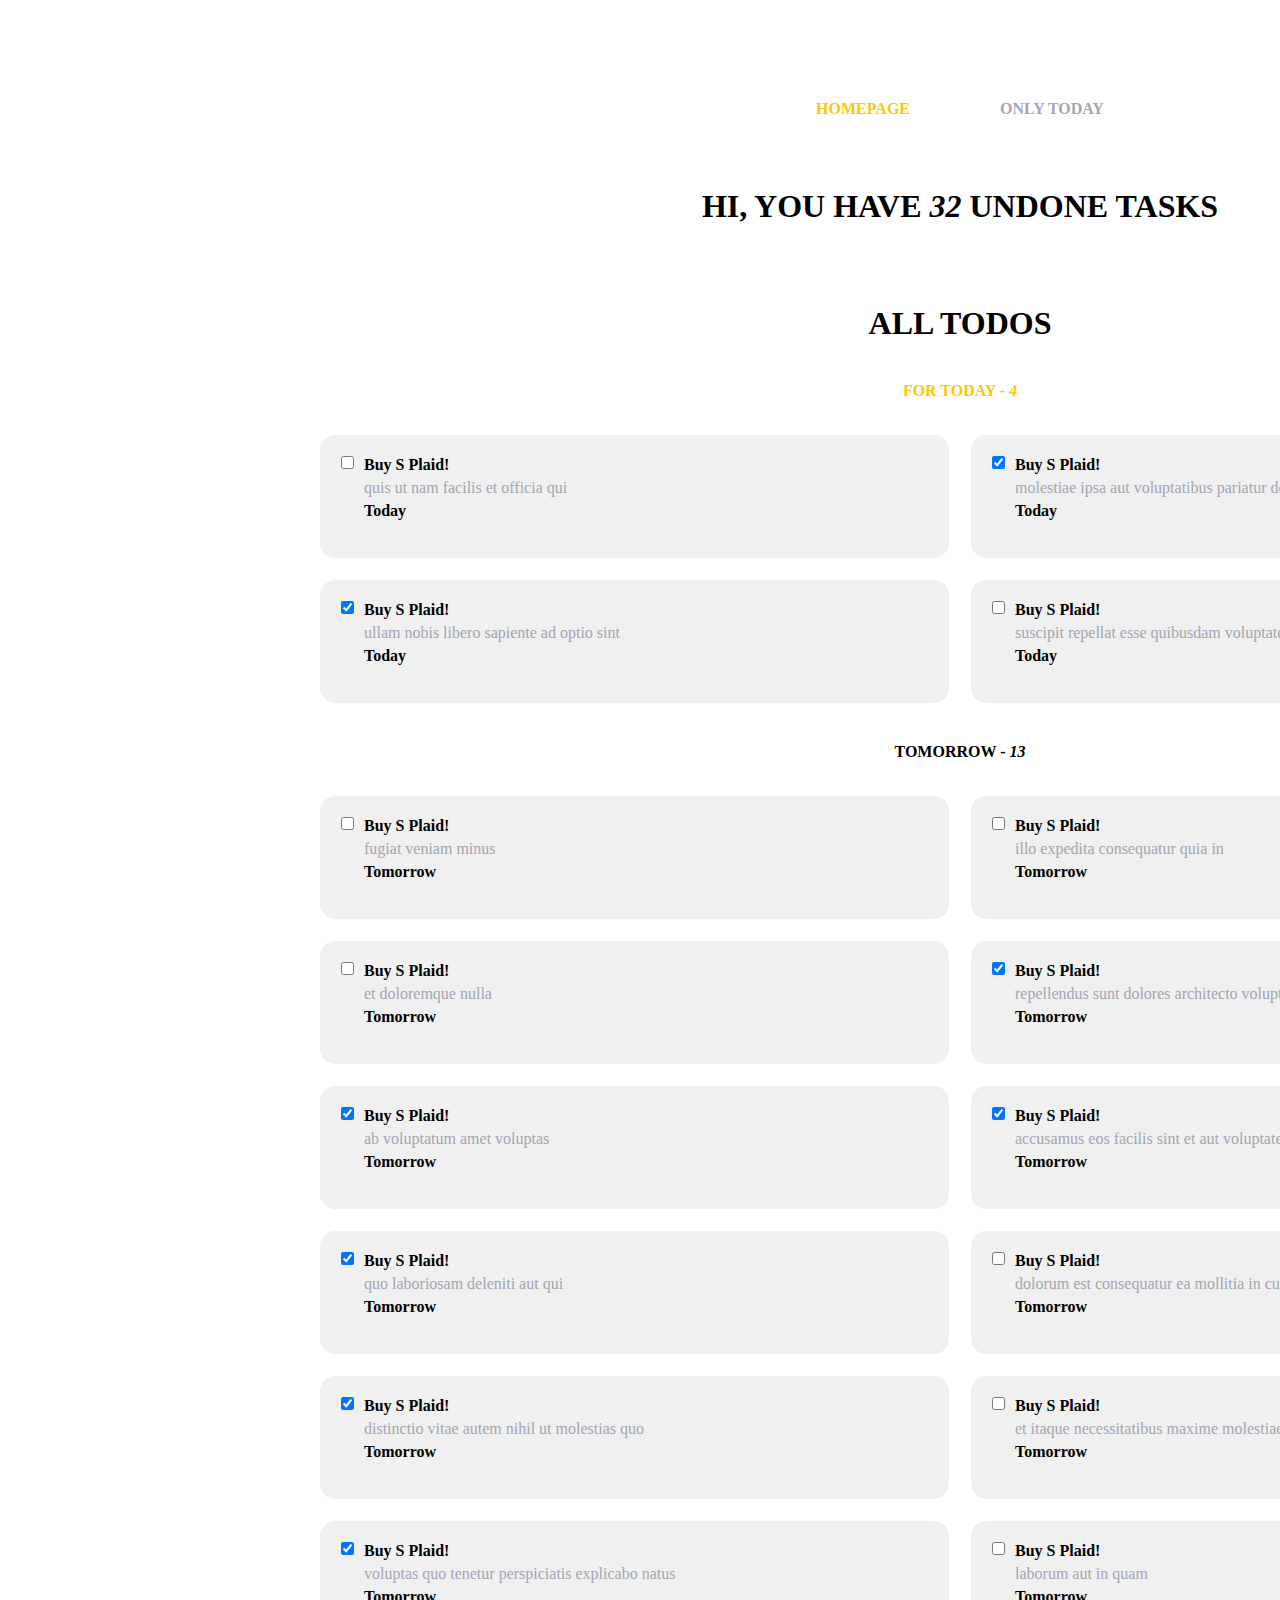
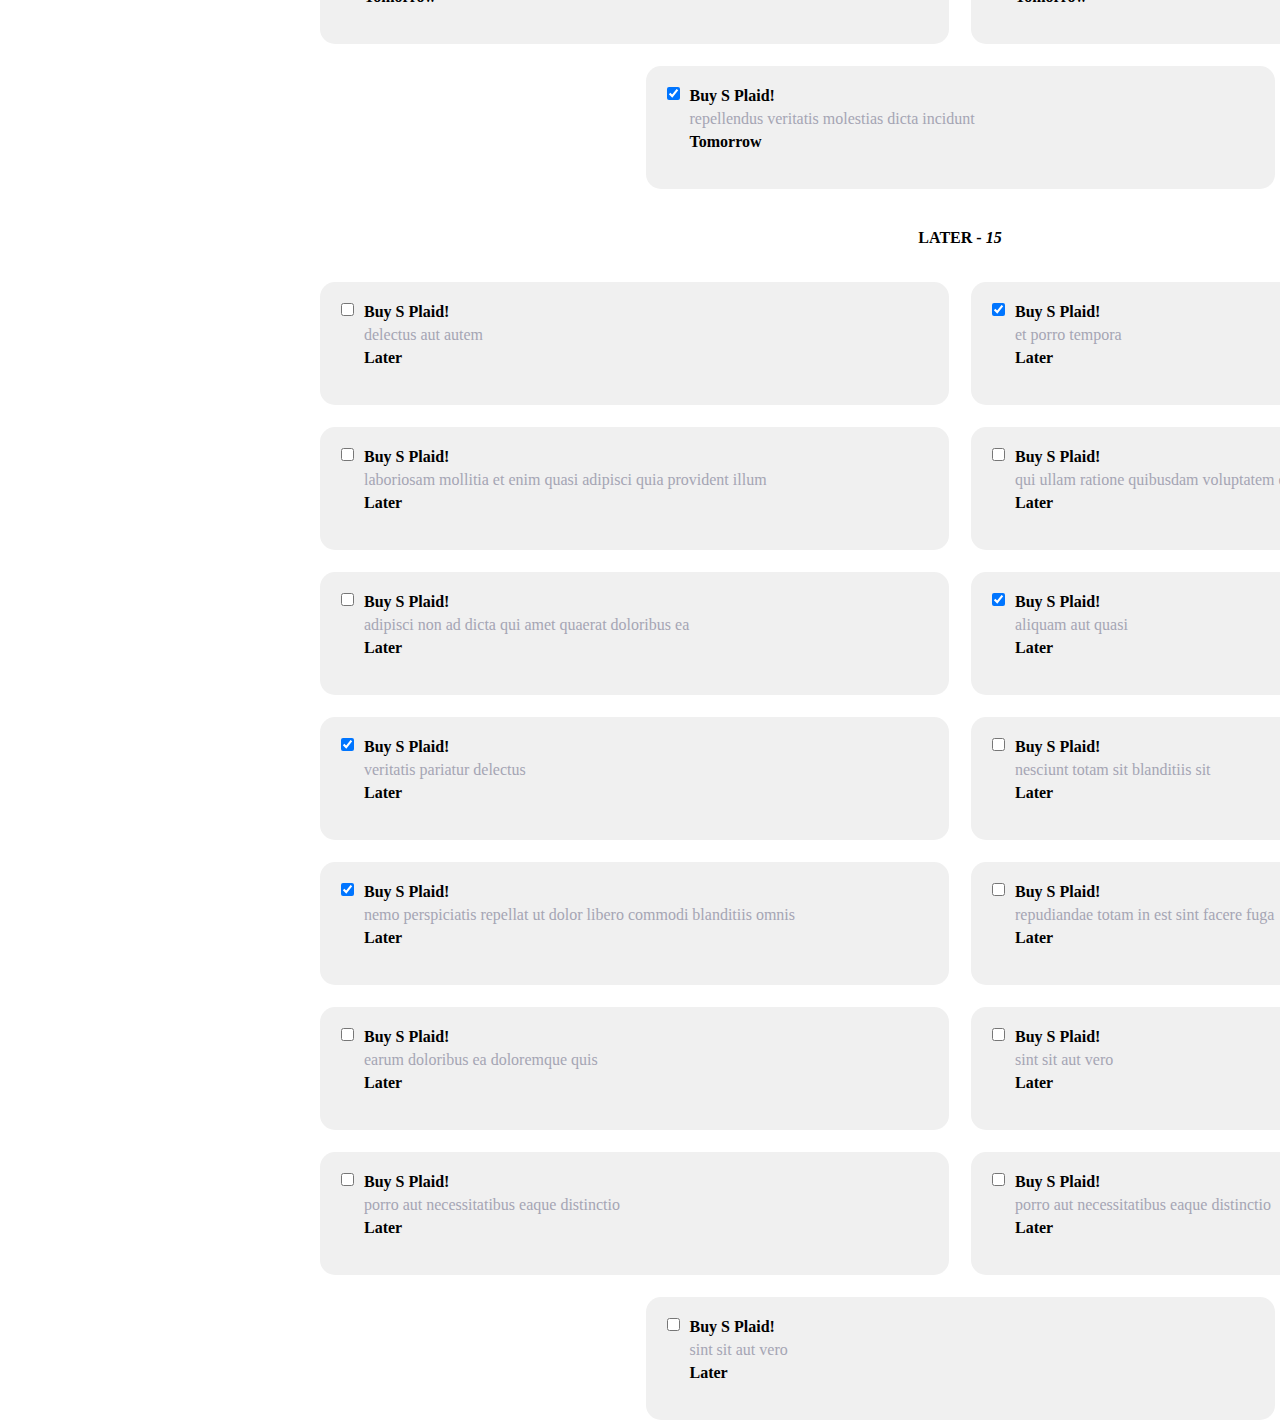
<file: dz/front/index.html>
<!DOCTYPE html>
<html lang="en">

<head>
    <meta charset="UTF-8">
    <meta http-equiv="X-UA-Compatible" content="IE=edge">
    <meta name="viewport" content="width=device-width, initial-scale=1.0">
    <link rel="stylesheet" href="./assets/css/style.css">
    <title>Document</title>
</head>

<body>

    <div class="wrapper">
        <div class="countainer">
            <header class="header">
                <div class="logo">
                   <a href=""><span class="text_yellow">HOMEPAGE</span></a>
                   <a href="./about.html"><span class="text">ONLY TODAY</span></a>
                </div>
                <h1>HI, YOU HAVE <i class="all_tasks">25</i> UNDONE TASKS</h1>
            </header>
            <main class="main">
                <div class="main_logo">
                    <h1>ALL TODOS</h1>
                </div>
                <div class="block_items">
                    <div class="block_for_today">
                        <div class="block_text_yellow">
                            <span>FOR TODAY - <i class="today_length">5</i> </span>
                        </div>
                        <div class="today"></div>
                    </div>
                    <div class="block_for_tomorrow">
                        <div class="block_text">
                            <span>TOMORROW - <i class="tomorrow_length">3</i></span>
                        </div>
                        <div class="tomorrow"></div>
                    </div>
                    <div class="block_for_later">
                        <div class="block_text">
                            <span>LATER - <i class="later_length">10</i></span>
                        </div>
                        <div class="later"></div>
                    </div>
                </div>
            </main>
        </div>
    </div>

    <script type="module" src="./js/script.js"></script>
</body>

</html>
</file>
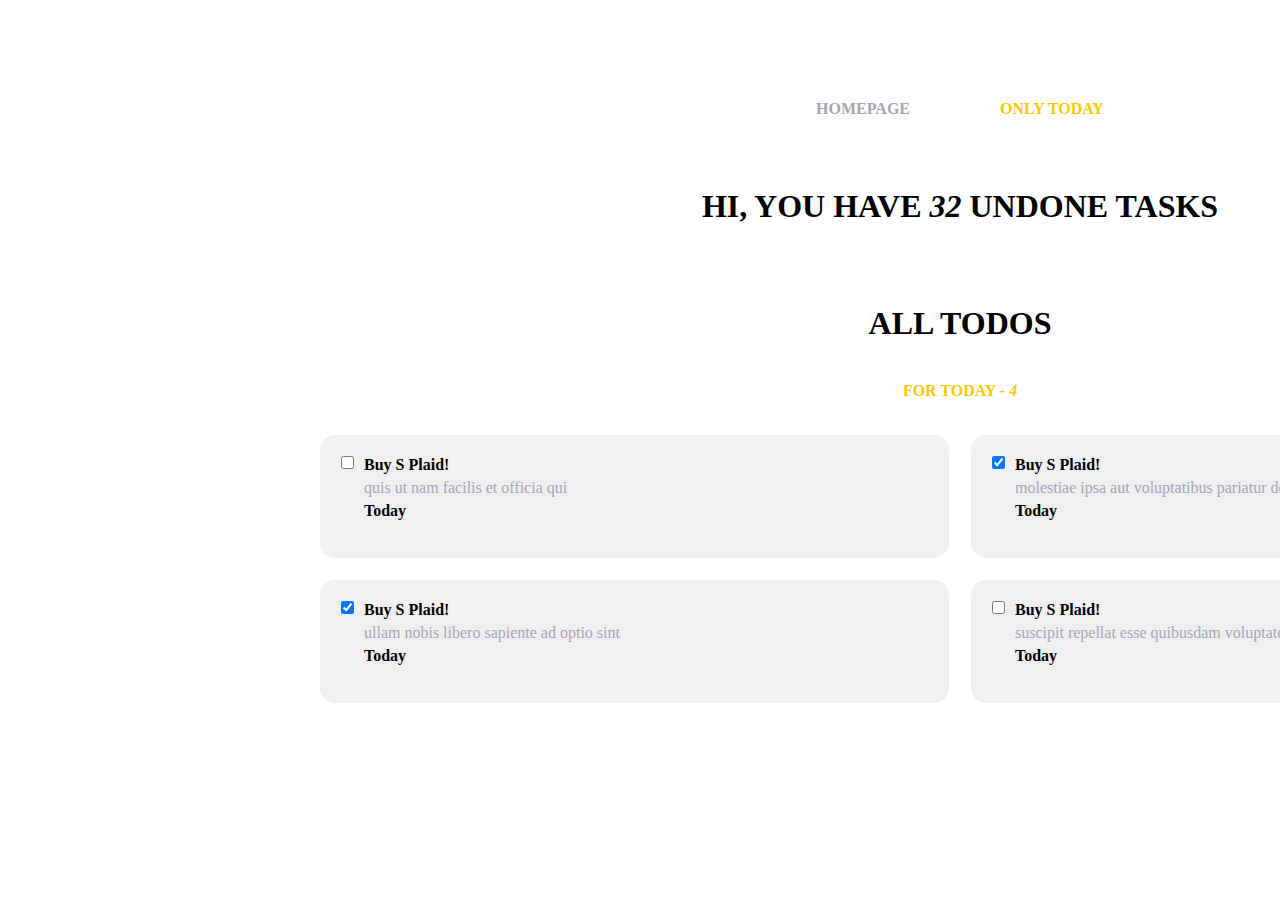
<file: dz/front/about.html>
<!DOCTYPE html>
<html lang="en">

<head>
    <meta charset="UTF-8">
    <meta http-equiv="X-UA-Compatible" content="IE=edge">
    <meta name="viewport" content="width=device-width, initial-scale=1.0">
    <style>
        * {
            margin: 0px;
            padding: 0px;
            box-sizing: border-box;
        }

        .wrapper {
            width: 100%;
            height: 100%;
        }

        .countainer {
            width: 1920px;
            height: 100%;
            display: flex;
            flex-direction: column;
            margin: 0px auto;
        }

        * {
            text-decoration: none;
        }

        .header {
            width: 100%;
            height: 100%;
            display: flex;
            align-items: center;
            flex-direction: column;
            margin: 100px auto;
            margin-top: 100px;
            margin-bottom: 80px;
        }

        .logo {
            display: flex;
            align-items: center;
            gap: 90px;
            margin-bottom: 70px;
            font-weight: 600;
        }

        .text_yellow {
            color: #FFC700;
        }

        .text {
            color: #A5A5B4;
        }

        .main {
            width: 100%;
            height: 100%;
            display: flex;
            align-items: center;
            flex-direction: column;
            margin: 0px auto;
        }

        .block_items {
            width: 100%;
            height: 100%;
            display: flex;
            align-items: center;
            flex-direction: column;
            gap: 40px;
            margin-top: 40px;
        }

        .block_text_yellow {
            color: #FFC700;
            font-weight: 900;
        }

        .block_text {
            font-weight: 900;
        }

        .block_for_today {
            width: 100%;
            height: 100%;
            display: flex;
            align-items: center;
            flex-direction: column;
            gap: 35px;
        }

        .block_for_tomorrow {
            width: 100%;
            height: 100%;
            display: flex;
            align-items: center;
            flex-direction: column;
            gap: 35px;
        }

        .block_for_later {
            width: 100%;
            height: 100%;
            display: flex;
            align-items: center;
            flex-direction: column;
            gap: 35px;
        }

        .today,
        .tomorrow,
        .later {
            width: 100%;
            height: 100%;
            display: flex;
            align-items: center;
            justify-content: center;
            flex-wrap: wrap;
            gap: 22px;
        }

        .box {
            width: 629px;
            height: 123px;
            background: #F0F0F0;
            border-radius: 15px;
            padding: 21px;
            display: flex;
            gap: 10px;
        }

        .box_left {
            display: flex;
            align-items: flex-start;
            justify-content: flex-start;
        }

        .box_right {
            display: flex;
            flex-direction: column;
            gap: 5px;
        }

        .p {
            font-weight: 700;
            color: #000000;
        }

        .span {
            font-weight: 500;
            color: #A5A5B4;
        }

        .today_length {
            font-weight: 600;
        }

        .span1 {
            font-weight: 18;
            font-weight: 900;
        }
    </style>
    <title>Document</title>
</head>

<body>

    <div class="wrapper">
        <div class="countainer">
            <header class="header">
                <div class="logo">
                    <a href="./index.html"><span class="text">HOMEPAGE</span></a>
                    <a href="./about.html"><span class="text_yellow">ONLY TODAY</span></a>
                </div>
                <h1>HI, YOU HAVE <i class="all_tasks">25</i> UNDONE TASKS</h1>
            </header>
            <main class="main">
                <div class="main_logo">
                    <h1>ALL TODOS</h1>
                </div>
                <div class="block_items">
                    <div class="block_for_today">
                        <div class="block_text_yellow">
                            <span>FOR TODAY - <i class="today_length">5</i> </span>
                        </div>
                        <div class="today"></div>
                    </div>
                </div>
            </main>
        </div>
    </div>

    <script type="module">
        import { http } from './js/module.js'
let data = http
data = JSON.parse(localStorage.getItem('todos'))

let today = document.querySelector('.today')

let arr_today = []
let today_length = document.querySelector('.today_length')
let all_tasks = document.querySelector('.all_tasks')





function reload(arr) {
    localStorage.setItem('todos', JSON.stringify(arr))
    today.innerHTML = ""
    for(let item of arr) {
        all_tasks.innerHTML = arr.length
        let box = document.createElement('div')
        let box_left = document.createElement('div')
        let box_right = document.createElement('div')
        let input = document.createElement('input')
        let p = document.createElement('p')
        let span = document.createElement('span')
        let span1 = document.createElement('span')

        input.setAttribute('type', 'checkbox')
        box.classList.add('box')
        box_left.classList.add('box_left')
        box_right.classList.add('box_right')
        p.classList.add('p')
        span.classList.add('span')
        span1.classList.add('span1')
        
        p.innerHTML = 'Buy S Plaid!'
        span.innerHTML = item.title

        if(item.completed === true) {
            input.checked = true
        }

        input.onchange = () => {
            input.checked
            localStorage.setItem('todos', JSON.stringify(arr))
        }


        if(item.left < 1) {
            arr_today.push(item)
            today.append(box)
            today_length.innerHTML = arr_today.length
            span1.innerHTML = "Today"
        }
        

        box.append(box_left, box_right)
        box_left.append(input)
        box_right.append(p, span, span1)
    }
}

reload(data)
        
    </script>
</body>

</html>
</file>
<file: dz/front/assets/css/style.css>
* {
  margin: 0px;
  padding: 0px;
  box-sizing: border-box;
}

.wrapper {
  width: 100%;
  height: 100%;
}

.countainer {
  width: 1920px;
  height: 100%;
  display: flex;
  flex-direction: column;
  margin: 0px auto;
}

* {
  text-decoration: none;
}

.header {
  width: 100%;
  height: 100%;
  display: flex;
  align-items: center;
  flex-direction: column;
  margin: 100px auto;
  margin-top: 100px;
  margin-bottom: 80px;
}

.logo {
  display: flex;
  align-items: center;
  gap: 90px;
  margin-bottom: 70px;
  font-weight: 600;
}

.text_yellow {
  color: #FFC700;
}

.text {
  color: #A5A5B4;
}

.main {
  width: 100%;
  height: 100%;
  display: flex;
  align-items: center;
  flex-direction: column;
  margin: 0px auto;
}

.block_items {
  width: 100%;
  height: 100%;
  display: flex;
  align-items: center;
  flex-direction: column;
  gap: 40px;
  margin-top: 40px;
}

.block_text_yellow {
  color: #FFC700;
  font-weight: 900;
}

.block_text {
  font-weight: 900;
}

.block_for_today {
  width: 100%;
  height: 100%;
  display: flex;
  align-items: center;
  flex-direction: column;
  gap: 35px;
}

.block_for_tomorrow {
  width: 100%;
  height: 100%;
  display: flex;
  align-items: center;
  flex-direction: column;
  gap: 35px;
}

.block_for_later {
  width: 100%;
  height: 100%;
  display: flex;
  align-items: center;
  flex-direction: column;
  gap: 35px;
}

.today,
.tomorrow,
.later {
  width: 100%;
  height: 100%;
  display: flex;
  align-items: center;
  justify-content: center;
  flex-wrap: wrap;
  gap: 22px;
}

.box {
  width: 629px;
  height: 123px;
  background: #F0F0F0;
  border-radius: 15px;
  padding: 21px;
  display: flex;
  gap: 10px;
}

.box_left {
  display: flex;
  align-items: flex-start;
  justify-content: flex-start;
}

.box_right {
  display: flex;
  flex-direction: column;
  gap: 5px;
}

.p {
  font-weight: 700;
  color: #000000;
}

.span {
  font-weight: 500;
  color: #A5A5B4;
}

.today_length {
  font-weight: 600;
}

.span1 {
  font-weight: 18;
  font-weight: 900;
}
</file>
